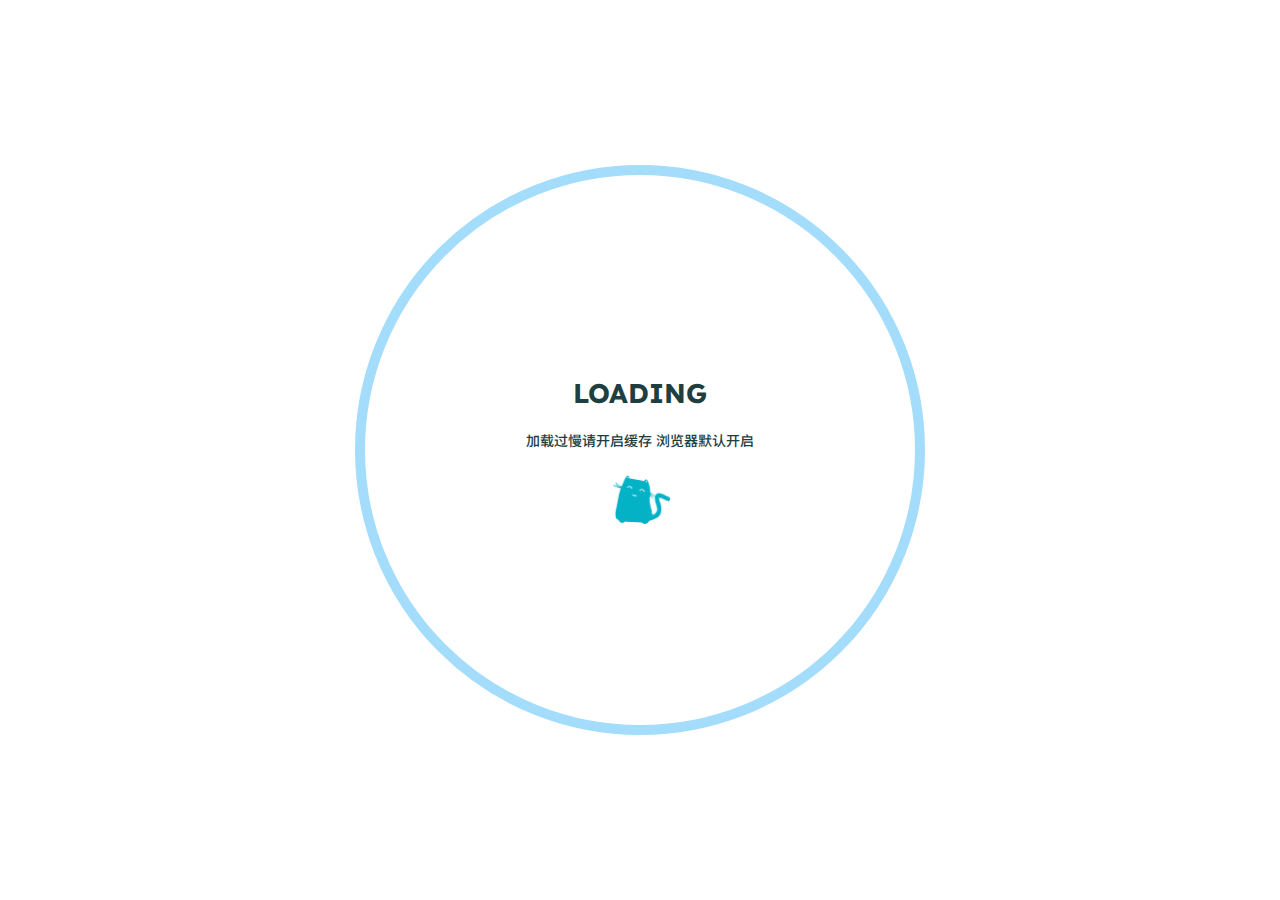
<file: archives/index.html>
<!DOCTYPE html>
<html lang="zh-CN">
<head>
    <meta charset="utf-8" />
    <title>Archives | Memory</title>
    <meta name="author" content="林立适迈" />
    <meta name="description" content="" />
    <meta name="keywords" content="" />
    <meta name="viewport" content="width=device-width, initial-scale=1.0, maximum-scale=1.0, user-scalable=0" />
    <link rel="icon" href="https://img.pixelbbs.cn/LightPicture/2024/03/1a28ae2a1cbf9656.jpg" />
    <link rel="preconnect" href="https://s4.zstatic.net" />
<script src="https://s4.zstatic.net/ajax/libs/vue/3.3.7/vue.global.prod.min.js"></script>
<link rel="stylesheet" href="https://s4.zstatic.net/ajax/libs/font-awesome/6.4.2/css/all.min.css" />
<link rel="preconnect" href="https://fonts.loli.net" />
<link rel="preconnect" href="https://gstatic.loli.net" crossorigin />
<link rel="stylesheet" href="https://fonts.loli.net/css2?family=Fira+Code:wght@400;500;600;700&family=Lexend:wght@400;500;600;700;800;900&family=Noto+Sans+SC:wght@400;500;600;700;800;900&display=swap" />
<script> const mixins = {}; </script>

<script src="https://polyfill.io/v3/polyfill.min.js?features=default"></script>


<script src="https://s4.zstatic.net/ajax/libs/highlight.js/11.9.0/highlight.min.js"></script>
<script src="https://s4.zstatic.net/ajax/libs/highlightjs-line-numbers.js/2.8.0/highlightjs-line-numbers.min.js"></script>
<link
    rel="stylesheet"
    href="https://s4.zstatic.net/ajax/libs/highlight.js/11.9.0/styles/github.min.css"
/>
<script src="/js/lib/highlight.js"></script>



<script src="/js/lib/preview.js"></script>





<link rel="stylesheet" href="/css/main.css" />

<meta name="generator" content="Hexo 7.1.1"></head>
<body>
    <div id="layout">
        <transition name="fade">
            <div id="loading" v-show="loading">
                <div id="loading-circle">
                    <h2>LOADING</h2>
                    <p>加载过慢请开启缓存 浏览器默认开启</p>
                    <img src="/images/loading.gif" />
                </div>
            </div>
        </transition>
        <div id="menu" :class="{ hidden: hiddenMenu, 'menu-color': menuColor}">
    <nav id="desktop-menu">
        <a class="title" href="/">
            <span>MEMORY</span>
        </a>
        
        <a href="/">
            <i class="fa-solid fa-house fa-fw"></i>
            <span>&ensp;Home</span>
        </a>
        
        <a href="/about">
            <i class="fa-solid fa-id-card fa-fw"></i>
            <span>&ensp;About</span>
        </a>
        
        <a href="/archives">
            <i class="fa-solid fa-box-archive fa-fw"></i>
            <span>&ensp;Archives</span>
        </a>
        
        <a href="/categories">
            <i class="fa-solid fa-bookmark fa-fw"></i>
            <span>&ensp;Categories</span>
        </a>
        
        <a href="/tags">
            <i class="fa-solid fa-tags fa-fw"></i>
            <span>&ensp;Tags</span>
        </a>
        
    </nav>
    <nav id="mobile-menu">
        <div class="title" @click="showMenuItems = !showMenuItems">
            <i class="fa-solid fa-bars fa-fw"></i>
            <span>&emsp;MEMORY</span>
        </div>
        <transition name="slide">
            <div class="items" v-show="showMenuItems">
                
                <a href="/">
                    <div class="item">
                        <div style="min-width: 20px; max-width: 50px; width: 10%">
                            <i class="fa-solid fa-house fa-fw"></i>
                        </div>
                        <div style="min-width: 100px; max-width: 150%; width: 20%">Home</div>
                    </div>
                </a>
                
                <a href="/about">
                    <div class="item">
                        <div style="min-width: 20px; max-width: 50px; width: 10%">
                            <i class="fa-solid fa-id-card fa-fw"></i>
                        </div>
                        <div style="min-width: 100px; max-width: 150%; width: 20%">About</div>
                    </div>
                </a>
                
                <a href="/archives">
                    <div class="item">
                        <div style="min-width: 20px; max-width: 50px; width: 10%">
                            <i class="fa-solid fa-box-archive fa-fw"></i>
                        </div>
                        <div style="min-width: 100px; max-width: 150%; width: 20%">Archives</div>
                    </div>
                </a>
                
                <a href="/categories">
                    <div class="item">
                        <div style="min-width: 20px; max-width: 50px; width: 10%">
                            <i class="fa-solid fa-bookmark fa-fw"></i>
                        </div>
                        <div style="min-width: 100px; max-width: 150%; width: 20%">Categories</div>
                    </div>
                </a>
                
                <a href="/tags">
                    <div class="item">
                        <div style="min-width: 20px; max-width: 50px; width: 10%">
                            <i class="fa-solid fa-tags fa-fw"></i>
                        </div>
                        <div style="min-width: 100px; max-width: 150%; width: 20%">Tags</div>
                    </div>
                </a>
                
            </div>
        </transition>
    </nav>
</div>
<transition name="fade">
    <div id="menu-curtain" @click="showMenuItems = !showMenuItems" v-show="showMenuItems"></div>
</transition>

        <div id="main" :class="loading ? 'into-enter-from': 'into-enter-active'">
            
<div id="archives">
    
    <div id="timeline-wrap" ref="timeline">
        
        <div class="timeline" data-title="text">
            <div class="timeline-tail"></div>
            <div class="timeline-content">
                <div class="item-time">2024/3/30</div>
                <a href="/text/">
                    <h3>text</h3>
                </a>
                <div class="info">
                    
                    
                </div>
            </div>
        </div>
        
    </div>
</div>

            <footer id="footer">
    <div id="footer-wrap">
        <div>
            &copy;
            2024 - 2024 Memory
            <span id="footer-icon">
                <i class="fa-solid fa-font-awesome fa-fw"></i>
            </span>
            &commat;林立适迈
        </div>
        <div>
            Based on the <a target="_blank" rel="noopener" href="https://hexo.io">Hexo Engine</a> &amp;
            <a target="_blank" rel="noopener" href="https://github.com/theme-particlex/hexo-theme-particlex">ParticleX Theme</a>
        </div>
        
    </div>
</footer>

        </div>
        
        <transition name="fade">
            <div id="preview" ref="preview" v-show="previewShow">
                <img id="preview-content" ref="previewContent" />
            </div>
        </transition>
        
    </div>
    <script src="/js/main.js"></script>
    
</body>
</html>
</file>
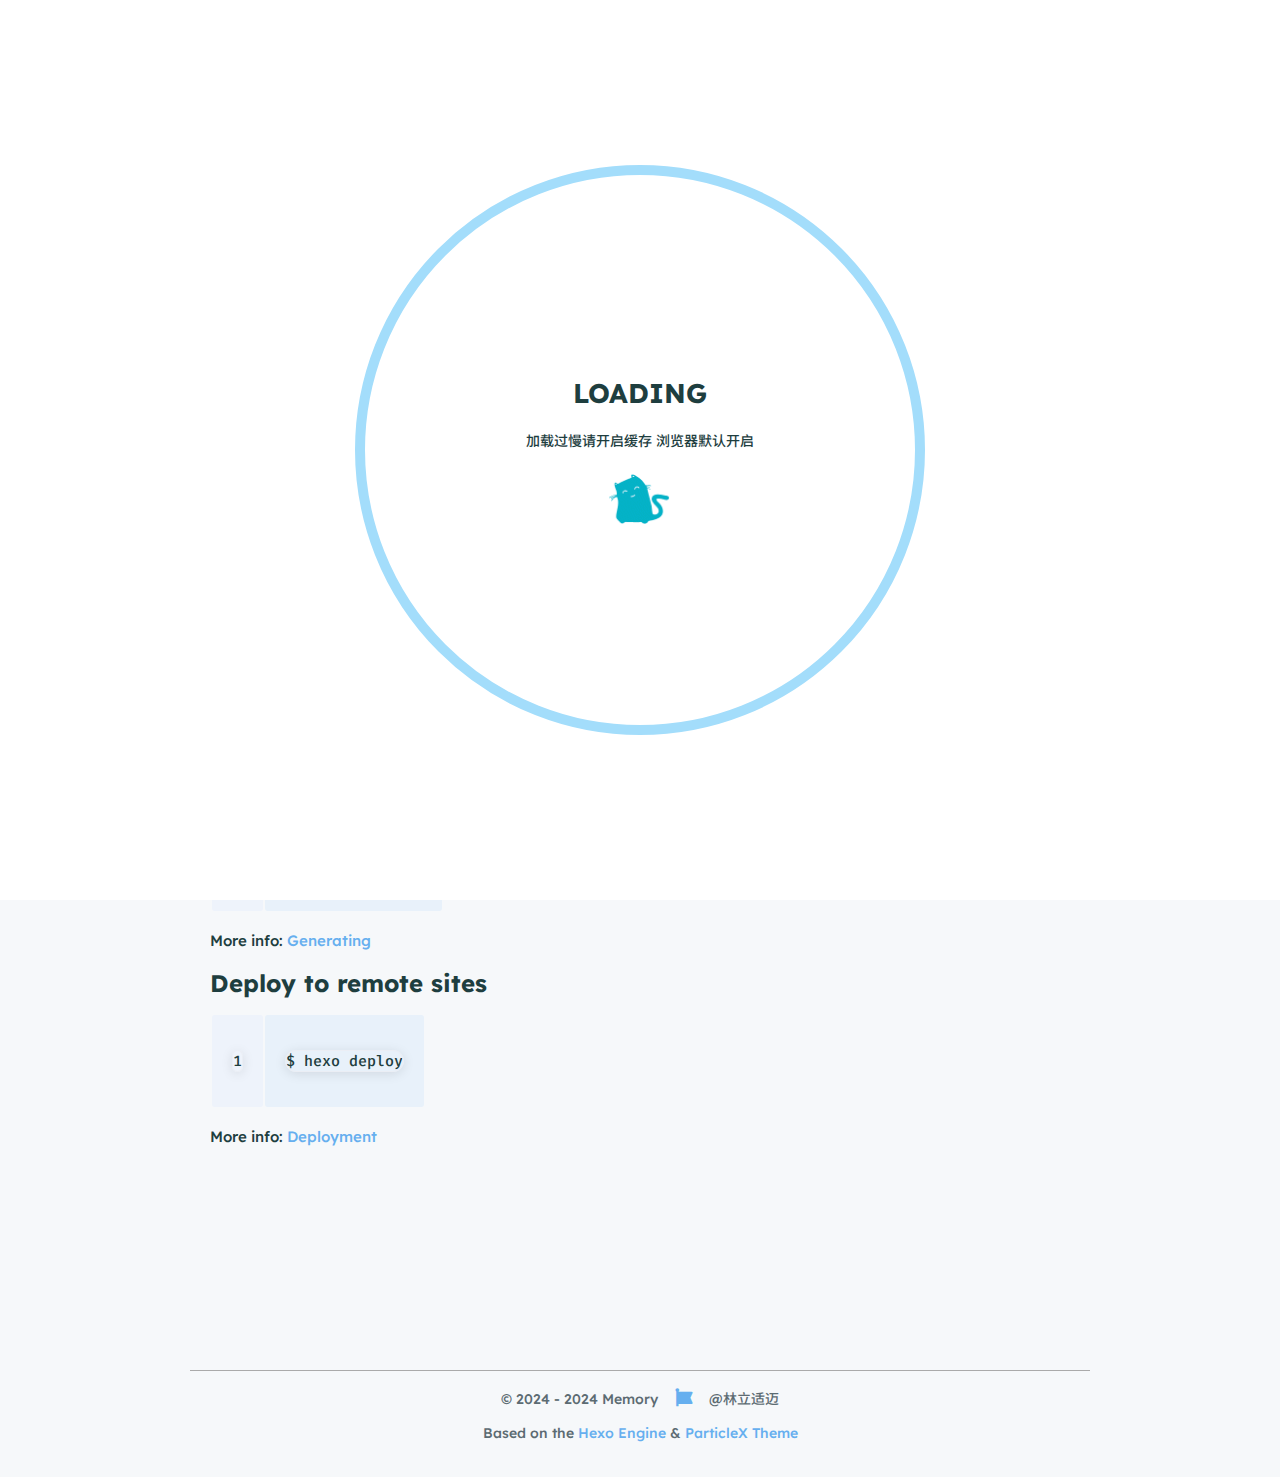
<file: hello-world/index.html>
<!DOCTYPE html>
<html lang="zh-CN">
<head>
    <meta charset="utf-8" />
    <title>Hello World | Memory</title>
    <meta name="author" content="林立适迈" />
    <meta name="description" content="" />
    <meta name="keywords" content="" />
    <meta name="viewport" content="width=device-width, initial-scale=1.0, maximum-scale=1.0, user-scalable=0" />
    <link rel="icon" href="https://img.pixelbbs.cn/LightPicture/2024/03/1a28ae2a1cbf9656.jpg" />
    <link rel="preconnect" href="https://s4.zstatic.net" />
<script src="https://s4.zstatic.net/ajax/libs/vue/3.3.7/vue.global.prod.min.js"></script>
<link rel="stylesheet" href="https://s4.zstatic.net/ajax/libs/font-awesome/6.4.2/css/all.min.css" />
<link rel="preconnect" href="https://fonts.loli.net" />
<link rel="preconnect" href="https://gstatic.loli.net" crossorigin />
<link rel="stylesheet" href="https://fonts.loli.net/css2?family=Fira+Code:wght@400;500;600;700&family=Lexend:wght@400;500;600;700;800;900&family=Noto+Sans+SC:wght@400;500;600;700;800;900&display=swap" />
<script> const mixins = {}; </script>

<script src="https://polyfill.io/v3/polyfill.min.js?features=default"></script>


<script src="https://s4.zstatic.net/ajax/libs/highlight.js/11.9.0/highlight.min.js"></script>
<script src="https://s4.zstatic.net/ajax/libs/highlightjs-line-numbers.js/2.8.0/highlightjs-line-numbers.min.js"></script>
<link
    rel="stylesheet"
    href="https://s4.zstatic.net/ajax/libs/highlight.js/11.9.0/styles/github.min.css"
/>
<script src="/js/lib/highlight.js"></script>



<script src="/js/lib/preview.js"></script>









<link rel="stylesheet" href="/css/main.css" />

<meta name="generator" content="Hexo 7.1.1"></head>
<body>
    <div id="layout">
        <transition name="fade">
            <div id="loading" v-show="loading">
                <div id="loading-circle">
                    <h2>LOADING</h2>
                    <p>加载过慢请开启缓存 浏览器默认开启</p>
                    <img src="/images/loading.gif" />
                </div>
            </div>
        </transition>
        <div id="menu" :class="{ hidden: hiddenMenu, 'menu-color': menuColor}">
    <nav id="desktop-menu">
        <a class="title" href="/">
            <span>MEMORY</span>
        </a>
        
        <a href="/">
            <i class="fa-solid fa-house fa-fw"></i>
            <span>&ensp;Home</span>
        </a>
        
        <a href="/about">
            <i class="fa-solid fa-id-card fa-fw"></i>
            <span>&ensp;About</span>
        </a>
        
        <a href="/archives">
            <i class="fa-solid fa-box-archive fa-fw"></i>
            <span>&ensp;Archives</span>
        </a>
        
        <a href="/categories">
            <i class="fa-solid fa-bookmark fa-fw"></i>
            <span>&ensp;Categories</span>
        </a>
        
        <a href="/tags">
            <i class="fa-solid fa-tags fa-fw"></i>
            <span>&ensp;Tags</span>
        </a>
        
    </nav>
    <nav id="mobile-menu">
        <div class="title" @click="showMenuItems = !showMenuItems">
            <i class="fa-solid fa-bars fa-fw"></i>
            <span>&emsp;MEMORY</span>
        </div>
        <transition name="slide">
            <div class="items" v-show="showMenuItems">
                
                <a href="/">
                    <div class="item">
                        <div style="min-width: 20px; max-width: 50px; width: 10%">
                            <i class="fa-solid fa-house fa-fw"></i>
                        </div>
                        <div style="min-width: 100px; max-width: 150%; width: 20%">Home</div>
                    </div>
                </a>
                
                <a href="/about">
                    <div class="item">
                        <div style="min-width: 20px; max-width: 50px; width: 10%">
                            <i class="fa-solid fa-id-card fa-fw"></i>
                        </div>
                        <div style="min-width: 100px; max-width: 150%; width: 20%">About</div>
                    </div>
                </a>
                
                <a href="/archives">
                    <div class="item">
                        <div style="min-width: 20px; max-width: 50px; width: 10%">
                            <i class="fa-solid fa-box-archive fa-fw"></i>
                        </div>
                        <div style="min-width: 100px; max-width: 150%; width: 20%">Archives</div>
                    </div>
                </a>
                
                <a href="/categories">
                    <div class="item">
                        <div style="min-width: 20px; max-width: 50px; width: 10%">
                            <i class="fa-solid fa-bookmark fa-fw"></i>
                        </div>
                        <div style="min-width: 100px; max-width: 150%; width: 20%">Categories</div>
                    </div>
                </a>
                
                <a href="/tags">
                    <div class="item">
                        <div style="min-width: 20px; max-width: 50px; width: 10%">
                            <i class="fa-solid fa-tags fa-fw"></i>
                        </div>
                        <div style="min-width: 100px; max-width: 150%; width: 20%">Tags</div>
                    </div>
                </a>
                
            </div>
        </transition>
    </nav>
</div>
<transition name="fade">
    <div id="menu-curtain" @click="showMenuItems = !showMenuItems" v-show="showMenuItems"></div>
</transition>

        <div id="main" :class="loading ? 'into-enter-from': 'into-enter-active'">
            <div class="article">
    <div>
        <h1>Hello World</h1>
    </div>
    <div class="info">
        <span class="date">
            <span class="icon">
                <i class="fa-solid fa-calendar fa-fw"></i>
            </span>
            2024/3/29
        </span>
        
        
    </div>
    
    <div class="content" v-pre>
        <p>Welcome to <a target="_blank" rel="noopener" href="https://hexo.io/">Hexo</a>! This is your very first post. Check <a target="_blank" rel="noopener" href="https://hexo.io/docs/">documentation</a> for more info. If you get any problems when using Hexo, you can find the answer in <a target="_blank" rel="noopener" href="https://hexo.io/docs/troubleshooting.html">troubleshooting</a> or you can ask me on <a target="_blank" rel="noopener" href="https://github.com/hexojs/hexo/issues">GitHub</a>.</p>
<h2 id="Quick-Start"><a href="#Quick-Start" class="headerlink" title="Quick Start"></a>Quick Start</h2><h3 id="Create-a-new-post"><a href="#Create-a-new-post" class="headerlink" title="Create a new post"></a>Create a new post</h3><figure class="highlight bash"><table><tr><td class="gutter"><pre><span class="line">1</span><br></pre></td><td class="code"><pre><span class="line">$ hexo new <span class="string">&quot;My New Post&quot;</span></span><br></pre></td></tr></table></figure>

<p>More info: <a target="_blank" rel="noopener" href="https://hexo.io/docs/writing.html">Writing</a></p>
<h3 id="Run-server"><a href="#Run-server" class="headerlink" title="Run server"></a>Run server</h3><figure class="highlight bash"><table><tr><td class="gutter"><pre><span class="line">1</span><br></pre></td><td class="code"><pre><span class="line">$ hexo server</span><br></pre></td></tr></table></figure>

<p>More info: <a target="_blank" rel="noopener" href="https://hexo.io/docs/server.html">Server</a></p>
<h3 id="Generate-static-files"><a href="#Generate-static-files" class="headerlink" title="Generate static files"></a>Generate static files</h3><figure class="highlight bash"><table><tr><td class="gutter"><pre><span class="line">1</span><br></pre></td><td class="code"><pre><span class="line">$ hexo generate</span><br></pre></td></tr></table></figure>

<p>More info: <a target="_blank" rel="noopener" href="https://hexo.io/docs/generating.html">Generating</a></p>
<h3 id="Deploy-to-remote-sites"><a href="#Deploy-to-remote-sites" class="headerlink" title="Deploy to remote sites"></a>Deploy to remote sites</h3><figure class="highlight bash"><table><tr><td class="gutter"><pre><span class="line">1</span><br></pre></td><td class="code"><pre><span class="line">$ hexo deploy</span><br></pre></td></tr></table></figure>

<p>More info: <a target="_blank" rel="noopener" href="https://hexo.io/docs/one-command-deployment.html">Deployment</a></p>

    </div>
    
    
    
    
    
    
    
</div>

            <footer id="footer">
    <div id="footer-wrap">
        <div>
            &copy;
            2024 - 2024 Memory
            <span id="footer-icon">
                <i class="fa-solid fa-font-awesome fa-fw"></i>
            </span>
            &commat;林立适迈
        </div>
        <div>
            Based on the <a target="_blank" rel="noopener" href="https://hexo.io">Hexo Engine</a> &amp;
            <a target="_blank" rel="noopener" href="https://github.com/theme-particlex/hexo-theme-particlex">ParticleX Theme</a>
        </div>
        
    </div>
</footer>

        </div>
        
        <transition name="fade">
            <div id="preview" ref="preview" v-show="previewShow">
                <img id="preview-content" ref="previewContent" />
            </div>
        </transition>
        
    </div>
    <script src="/js/main.js"></script>
    
    




    
</body>
</html>
</file>
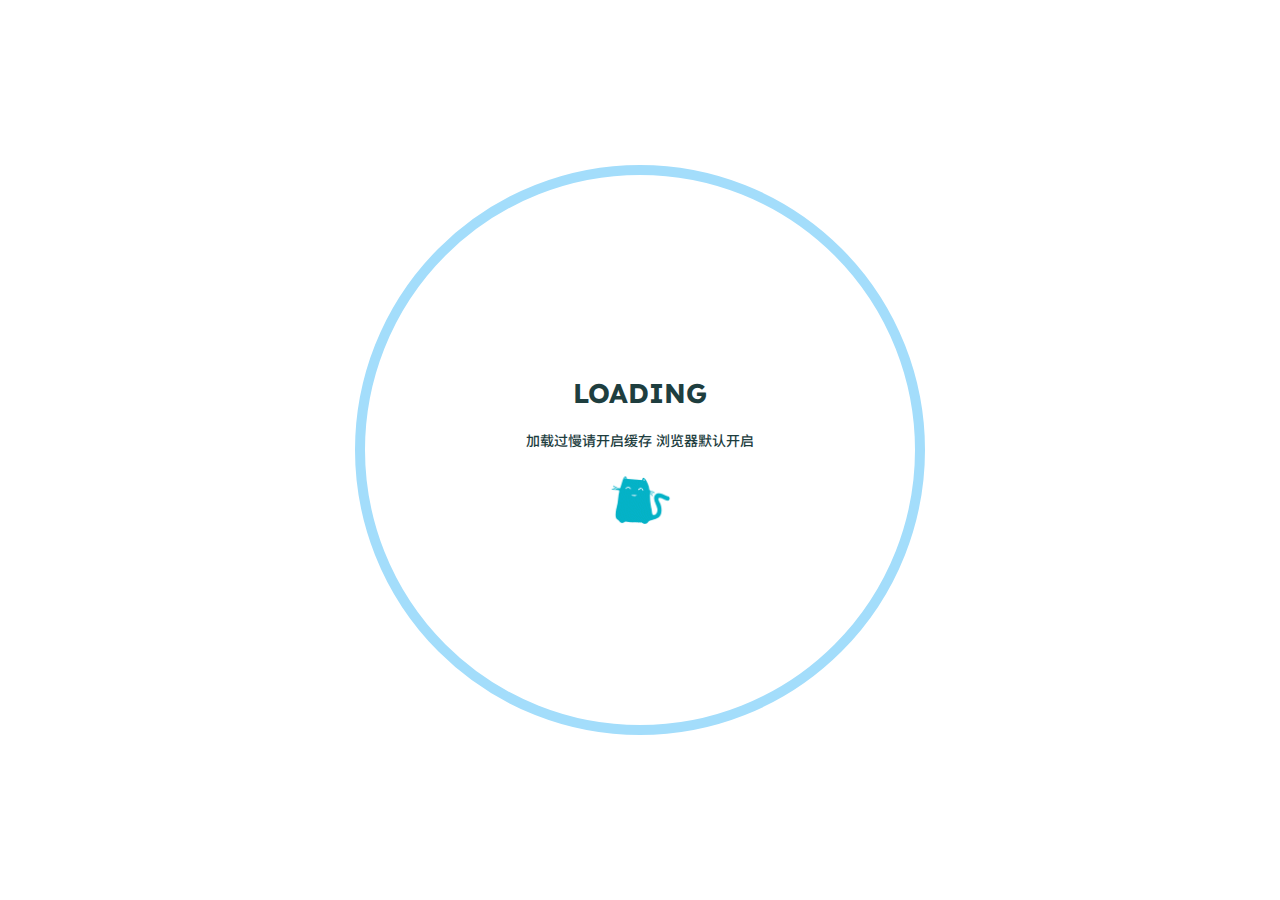
<file: text/index.html>
<!DOCTYPE html>
<html lang="zh-CN">
<head>
    <meta charset="utf-8" />
    <title>text | Memory</title>
    <meta name="author" content="林立适迈" />
    <meta name="description" content="" />
    <meta name="keywords" content="" />
    <meta name="viewport" content="width=device-width, initial-scale=1.0, maximum-scale=1.0, user-scalable=0" />
    <link rel="icon" href="https://img.pixelbbs.cn/LightPicture/2024/03/1a28ae2a1cbf9656.jpg" />
    <link rel="preconnect" href="https://s4.zstatic.net" />
<script src="https://s4.zstatic.net/ajax/libs/vue/3.3.7/vue.global.prod.min.js"></script>
<link rel="stylesheet" href="https://s4.zstatic.net/ajax/libs/font-awesome/6.4.2/css/all.min.css" />
<link rel="preconnect" href="https://fonts.loli.net" />
<link rel="preconnect" href="https://gstatic.loli.net" crossorigin />
<link rel="stylesheet" href="https://fonts.loli.net/css2?family=Fira+Code:wght@400;500;600;700&family=Lexend:wght@400;500;600;700;800;900&family=Noto+Sans+SC:wght@400;500;600;700;800;900&display=swap" />
<script> const mixins = {}; </script>

<script src="https://polyfill.io/v3/polyfill.min.js?features=default"></script>


<script src="https://s4.zstatic.net/ajax/libs/highlight.js/11.9.0/highlight.min.js"></script>
<script src="https://s4.zstatic.net/ajax/libs/highlightjs-line-numbers.js/2.8.0/highlightjs-line-numbers.min.js"></script>
<link
    rel="stylesheet"
    href="https://s4.zstatic.net/ajax/libs/highlight.js/11.9.0/styles/github.min.css"
/>
<script src="/js/lib/highlight.js"></script>



<script src="/js/lib/preview.js"></script>









<link rel="stylesheet" href="/css/main.css" />

<meta name="generator" content="Hexo 7.1.1"></head>
<body>
    <div id="layout">
        <transition name="fade">
            <div id="loading" v-show="loading">
                <div id="loading-circle">
                    <h2>LOADING</h2>
                    <p>加载过慢请开启缓存 浏览器默认开启</p>
                    <img src="/images/loading.gif" />
                </div>
            </div>
        </transition>
        <div id="menu" :class="{ hidden: hiddenMenu, 'menu-color': menuColor}">
    <nav id="desktop-menu">
        <a class="title" href="/">
            <span>MEMORY</span>
        </a>
        
        <a href="/">
            <i class="fa-solid fa-house fa-fw"></i>
            <span>&ensp;Home</span>
        </a>
        
        <a href="/about">
            <i class="fa-solid fa-id-card fa-fw"></i>
            <span>&ensp;About</span>
        </a>
        
        <a href="/archives">
            <i class="fa-solid fa-box-archive fa-fw"></i>
            <span>&ensp;Archives</span>
        </a>
        
        <a href="/categories">
            <i class="fa-solid fa-bookmark fa-fw"></i>
            <span>&ensp;Categories</span>
        </a>
        
        <a href="/tags">
            <i class="fa-solid fa-tags fa-fw"></i>
            <span>&ensp;Tags</span>
        </a>
        
    </nav>
    <nav id="mobile-menu">
        <div class="title" @click="showMenuItems = !showMenuItems">
            <i class="fa-solid fa-bars fa-fw"></i>
            <span>&emsp;MEMORY</span>
        </div>
        <transition name="slide">
            <div class="items" v-show="showMenuItems">
                
                <a href="/">
                    <div class="item">
                        <div style="min-width: 20px; max-width: 50px; width: 10%">
                            <i class="fa-solid fa-house fa-fw"></i>
                        </div>
                        <div style="min-width: 100px; max-width: 150%; width: 20%">Home</div>
                    </div>
                </a>
                
                <a href="/about">
                    <div class="item">
                        <div style="min-width: 20px; max-width: 50px; width: 10%">
                            <i class="fa-solid fa-id-card fa-fw"></i>
                        </div>
                        <div style="min-width: 100px; max-width: 150%; width: 20%">About</div>
                    </div>
                </a>
                
                <a href="/archives">
                    <div class="item">
                        <div style="min-width: 20px; max-width: 50px; width: 10%">
                            <i class="fa-solid fa-box-archive fa-fw"></i>
                        </div>
                        <div style="min-width: 100px; max-width: 150%; width: 20%">Archives</div>
                    </div>
                </a>
                
                <a href="/categories">
                    <div class="item">
                        <div style="min-width: 20px; max-width: 50px; width: 10%">
                            <i class="fa-solid fa-bookmark fa-fw"></i>
                        </div>
                        <div style="min-width: 100px; max-width: 150%; width: 20%">Categories</div>
                    </div>
                </a>
                
                <a href="/tags">
                    <div class="item">
                        <div style="min-width: 20px; max-width: 50px; width: 10%">
                            <i class="fa-solid fa-tags fa-fw"></i>
                        </div>
                        <div style="min-width: 100px; max-width: 150%; width: 20%">Tags</div>
                    </div>
                </a>
                
            </div>
        </transition>
    </nav>
</div>
<transition name="fade">
    <div id="menu-curtain" @click="showMenuItems = !showMenuItems" v-show="showMenuItems"></div>
</transition>

        <div id="main" :class="loading ? 'into-enter-from': 'into-enter-active'">
            <div class="article">
    <div>
        <h1>text</h1>
    </div>
    <div class="info">
        <span class="date">
            <span class="icon">
                <i class="fa-solid fa-calendar fa-fw"></i>
            </span>
            2024/3/30
        </span>
        
        
    </div>
    
    <div class="content" v-pre>
        
    </div>
    
    
    
    
    
    
    
</div>

            <footer id="footer">
    <div id="footer-wrap">
        <div>
            &copy;
            2024 - 2024 Memory
            <span id="footer-icon">
                <i class="fa-solid fa-font-awesome fa-fw"></i>
            </span>
            &commat;林立适迈
        </div>
        <div>
            Based on the <a target="_blank" rel="noopener" href="https://hexo.io">Hexo Engine</a> &amp;
            <a target="_blank" rel="noopener" href="https://github.com/theme-particlex/hexo-theme-particlex">ParticleX Theme</a>
        </div>
        
    </div>
</footer>

        </div>
        
        <transition name="fade">
            <div id="preview" ref="preview" v-show="previewShow">
                <img id="preview-content" ref="previewContent" />
            </div>
        </transition>
        
    </div>
    <script src="/js/main.js"></script>
    
    




    
</body>
</html>
</file>
<file: css/main.css>
#archives {
    margin: auto;
    margin-top: 100px;
    padding: 20px;
}
#archives .categories-tags {
    margin: auto;
    margin-bottom: 50px;
    max-width: 900px;
    text-align: center;
    width: 100%;
}
#archives .categories-tags span {
    display: inline-block;
    margin: 10px;
}
#archives .categories-tags span .icon {
    color: #fff;
    margin-left: 0;
    margin-right: 10px;
}
#archives .categories-tags span a {
    border: #ffffff80 1px solid;
    border-radius: 10px;
    color: #fff;
    padding: 10px 15px;
    transition: background 0.25s, border 0.25s, color 0.25s;
}
#archives .categories-tags span a:hover {
    background: #fff !important;
    border: #a5c2f5 1px solid;
    color: #5c6b72;
}
#archives .category,
#archives .tags .tag,
.article .info .category,
.article .info .tags,
.article .info .tags .tag {
    display: inline-block;
    margin-right: 10px;
}
#archives h3 {
    margin: 10px 0;
}
#crypto {
    margin: 50px 0;
}
#crypto.failure {
    border-color: #ea4a5a;
    color: #ea4a5a;
}
#crypto.failure:focus {
    box-shadow: 0 0 0 3px #ea4a5a4d;
}
#crypto.success {
    border-color: #34d058;
    color: #34d058;
}
#footer {
    font-size: 14px;
    margin-top: 150px;
    padding-bottom: 20px;
    text-align: center;
    width: 100%;
}
#footer #footer-icon {
    color: #66afef;
    display: inline-block;
    font-size: 18px;
    margin: 0 10px;
}
#footer #footer-wrap {
    border-top: 1px solid #aaa;
    color: #5c6b72;
    margin: auto;
    width: 900px;
}
#footer #footer-wrap div {
    margin: 15px;
}
#home-card {
    width: 300px;
}
#home-card #card-style {
    background: #fff;
    border: none;
    border-radius: 10px;
    box-shadow: 0 0 20px #d9d9d980;
    display: flex;
    flex-direction: column;
    max-height: 80vh;
    justify-content: center;
    overflow: auto;
    position: sticky;
    text-align: center;
    top: 10vh;
    width: 300px;
}
#home-card #card-div {
    overflow: auto;
    padding: 25px 0;
}
#home-card #card-div .avatar {
    border: #f1f1f1 solid 3px;
    border-radius: 50%;
    height: 140px;
    margin: auto;
    text-align: center;
    width: 140px;
}
#home-card #card-div .avatar img {
    border-radius: 50%;
    height: 100%;
    width: 100%;
}
#home-card #card-div .avatar:hover img {
    transform: rotate(360deg);
}
#home-card #card-div .description {
    margin: 20px auto;
    width: 85%;
}
#home-card #card-div .friend-links .friend-link {
    margin-bottom: 5px;
}
#home-card #card-div .friend-links a {
    border-radius: 5px;
    color: #5c6b72;
    display: block;
    padding: 8px 0;
}
#home-card #card-div .icon-links .icon-link {
    margin: 5px;
}
#home-card #card-div .icon-links a {
    border-radius: 5px;
    color: #5c6b72;
    font-size: 18px;
    padding: 5px;
}
#home-card #card-div .icon-links a:hover,
#home-card #card-div .friend-links a:hover,
#home-posts .page-current .page-num:hover {
    background: #66afef;
    color: #fff;
}
#home-card #card-div .icon-links,
#home-card #card-div .friend-links {
    border-top: #cdcdcd solid 1px;
    margin: 10px auto;
    padding-top: 10px;
    width: 85%;
}
#home-card #card-div .name {
    font-size: 16px;
    font-weight: bold;
    margin: 20px auto;
}
#home-head {
    display: flex;
    height: 100vh;
    width: 100vw;
}
#home-head #home-background {
    background-position: center;
    background-repeat: no-repeat;
    background-size: cover;
    height: 100vh;
    left: 0;
    position: absolute;
    top: 0;
    width: 100vw;
    z-index: -1;
}
#home-head #home-info .info {
    align-items: center;
    border-radius: 50%;
    display: flex;
    justify-content: center;
    text-align: center;
}
#home-head #home-info .loop:nth-child(1) {
    animation: loop1 10s linear infinite;
    background: #fff;
    border-radius: 38% 62% 63% 37%/41% 44% 56% 59%;
    opacity: 0.3;
    transform: rotate(30deg);
}
#home-head #home-info .loop:nth-child(2) {
    animation: loop2 15s linear infinite;
    background: #fff;
    border-radius: 38% 62% 63% 37%/41% 44% 56% 59%;
    opacity: 0.45;
    transform: rotate(60deg);
}
#home-head #home-info .loop:nth-child(3) {
    animation: loop3 10s linear infinite;
    background: #fff;
    border-radius: 38% 62% 63% 37%/41% 44% 56% 59%;
    opacity: 0.3;
    transform: rotate(90deg);
}
#home-head #home-info .loop:nth-child(4) {
    animation: loop4 15s linear infinite;
    background: #fff;
    border-radius: 38% 62% 63% 37%/41% 44% 56% 59%;
    opacity: 0.45;
    transform: rotate(120deg);
}
#home-head #home-info,
#home-posts {
    margin: auto;
}
#home-posts .page-current {
    align-items: center;
    display: flex;
    font-weight: bold;
    justify-content: center;
    margin-top: 50px;
    text-align: center;
    width: 100%;
}
#home-posts .page-current .current {
    border-radius: 5px;
    color: #da0a51;
    display: inline-block;
    height: 35px;
    line-height: 35px;
    margin: 0 7px;
    padding: 5px;
    width: 35px;
}
#home-posts .page-current .page-num,
#home-posts .page-current .page-omit {
    border-radius: 5px;
    display: inline-block;
    height: 35px;
    line-height: 35px;
    margin: 0 7px;
    padding: 5px;
    width: 35px;
}
#home-posts .page-current a {
    color: #999;
}
#home-posts .post {
    background: #fff;
    border-radius: 20px;
    box-shadow: 0 0 20px #d9d9d980;
    transition: box-shadow 0.25s, transform 0.25s;
}
#home-posts .post .category-and-date {
    color: #5c6b72;
    margin-top: 15px;
    text-align: center;
    width: 100%;
}
#home-posts .post .category-and-date .category {
    display: inline-block;
    margin-right: 25px;
}
#home-posts .post .category-and-date .category a,
#archives a,
#archives .tag-icon,
#archives .item-time,
#archives .categories-tags span a:hover .icon,
.article .info a {
    color: #5c6b72;
}
#home-posts .post .category-and-date .date,
#archives .tags,
#menu #desktop-menu a span {
    display: inline-block;
}
#home-posts .post .category-and-date .special {
    display: inline-block;
    margin-left: 25px;
}
#home-posts .post .go-post {
    background: linear-gradient(120deg, #9abbf7 0%, #ffbbf4 100%);
    border: 0;
    border-radius: 20px 0;
    bottom: -5px;
    box-shadow: 2px 2px 10px 0 #ffbbf47a;
    color: #fff;
    font-size: 14px;
    font-weight: bold;
    padding: 10px 24px;
    position: absolute;
    right: -5px;
    transition: box-shadow 0.25s ease-out, right 0.25s ease-out;
}
#home-posts .post .go-post:hover {
    box-shadow: -2px -2px 10px 0 #9abbf77a;
    right: -7px;
}
#home-posts .post .post-tags .tag {
    display: inline-block;
    font-weight: bold;
    margin-right: 10px;
}
#home-posts .post .post-tags a {
    font-size: 14px;
}
#home-posts .post .post-tags,
#archives .info,
.article .info {
    line-height: 1.7;
}
#home-posts .post-title {
    color: #66afef;
    text-align: center;
}
#home-posts .post:hover {
    box-shadow: 0 0 5px #d9d9d9;
    transform: translate(-5px, -5px);
}
#home-posts-wrap {
    background: transparent;
    border-radius: 10px;
    display: flex;
    margin: auto;
    padding: 20px;
}
#home-posts-wrap,
#archives,
.article,
#footer #footer-wrap {
    box-sizing: border-box;
}
#loading {
    align-items: center;
    background: #fff;
    display: flex;
    flex-direction: column;
    height: 100vh;
    justify-content: center;
    left: 0;
    position: fixed;
    top: 0;
    width: 100vw;
    word-break: keep-all;
    z-index: 2147483647;
}
#loading h2,
#loading p,
#loading img {
    margin: 10px;
}
#loading img {
    border-radius: 0;
    height: 50px;
}
#loading-circle {
    align-items: center;
    border: 10px solid #a3ddfb;
    border-radius: 50%;
    display: flex;
    flex-direction: column;
    height: 50vmin;
    justify-content: center;
    padding: 50px;
    text-align: center;
    width: 50vmin;
}
#main {
    margin-right: calc(100% - 100vw);
}
#menu {
    background: #92cafa;
    box-shadow: 0 -1px 10px 0 #9e9e9e4d;
    font-weight: bold;
    line-height: 50px;
    position: fixed;
    top: 0;
    transition: background 0.25s ease-out, top 0.25s ease-out;
    width: 100vw;
    z-index: 1004;
}
#menu #desktop-menu {
    height: 50px;
}
#menu #desktop-menu .title {
    color: #555;
    display: inline-block;
    margin-left: 60px;
    margin-right: 5px;
}
#menu #desktop-menu a {
    color: #555;
    display: inline-block;
    margin-left: 30px;
}
#menu #mobile-menu {
    min-height: 50px;
    text-align: center;
}
#menu #mobile-menu .items {
    padding: 10px 0 20px;
    z-index: 1002;
}
#menu #mobile-menu .items .item {
    display: flex;
    justify-content: center;
    margin: auto;
    min-width: 200px;
    width: 80%;
}
#menu #mobile-menu .items a {
    color: #555;
}
#menu #mobile-menu .title {
    color: #555;
    cursor: pointer;
    z-index: 1003;
}
#menu-curtain {
    background: #0003;
    height: 100%;
    left: 0;
    position: fixed;
    top: 0;
    width: 100%;
    z-index: 1001;
}
#menu.hidden {
    top: -50px;
}
#menu.menu-color {
    background: #0003;
}
#menu.menu-color #desktop-menu a,
#menu.menu-color #mobile-menu a,
#menu.menu-color #mobile-menu .title {
    color: #fff;
}
#preview {
    align-items: center;
    background-color: #fffc;
    display: flex;
    height: 100vh;
    justify-content: center;
    left: 0;
    position: fixed;
    top: 0;
    width: 100vw;
    z-index: 1005;
}
#preview-content {
    box-shadow: 0 0 50px 10px #d9d9d980;
    margin: auto;
    max-height: 95%;
    max-width: 95%;
}
#search-bar {
    margin-bottom: 50px;
    z-index: 1000;
}
#timeline-wrap {
    display: flex;
    flex-direction: column-reverse;
}
* {
    margin: 0;
    padding: 0;
    position: relative;
    scrollbar-color: #8ab5ff #e6efff;
    scrollbar-width: thin;
    word-wrap: break-word;
}
.article {
    font-size: 15px;
    margin: auto;
    margin-top: 100px;
    padding: 20px;
}
.article .content {
    margin: 50px 0;
}
.article .info .date {
    color: #5c6b72;
    display: inline-block;
    margin-right: 10px;
}
.code-content {
    font-size: 13px;
    line-height: 2;
    overflow: auto;
    padding: 50px 30px 20px;
    white-space: pre;
}
.comment iframe,
body::-webkit-scrollbar-track {
    border-radius: 0;
}
.content {
    transition: opacity 0.25s;
}
.content img,
.content video,
.content audio,
.content iframe {
    display: block;
    margin: 15px auto;
    max-width: 75%;
}
.copycode {
    color: #5c6b72;
    position: absolute;
    right: 0;
    top: 0;
}
.copycode i {
    padding: 15px;
    position: absolute;
    right: 0;
    top: 0;
    transition: transform 0.25s;
}
.copycode.copied i {
    transform: scale(1.25);
}
.copycode.copied i:first-child,
.copycode:not(.copied) i:last-child {
    opacity: 0;
}
.fade-enter-active,
.fade-leave-active {
    transition: opacity 0.3s;
}
.fade-enter-from,
.fade-leave-to {
    opacity: 0;
}
.hljs-ln-code {
    padding-left: 20px !important;
}
.hljs-ln-numbers {
    border-right: 1px solid #ccc;
    color: #ccc;
    padding-right: 10px !important;
    text-align: right;
    vertical-align: top;
}
.icon {
    color: #5c6b72;
    margin-right: 5px;
}
.input {
    background: #f6f8fa;
    border: 1px solid #d0d7de;
    border-radius: 50px;
    box-sizing: border-box;
    color: #000;
    display: block;
    font-size: 15px;
    height: 50px;
    text-indent: 20px;
    transition: background 0.25s, border 0.25s, box-shadow 0.25s;
    width: 100%;
}
.input:focus {
    background: #fff;
    border-color: #0969da;
    box-shadow: 0 0 0 3px #0969da4d;
    outline: none;
}
.input:hover {
    background: #fff;
}
.into-enter-active {
    transition: opacity 0.5s, transform 0.5s;
}
.into-enter-from {
    opacity: 0;
    transform: scale(1.1);
}
.katex {
    white-space: normal !important;
}
.language {
    background: linear-gradient(to right, #ed6ea0 0%, #ec8c69 100%);
    border-radius: 0 0 10px 10px;
    box-shadow: 1px 1px 0.75rem #ed6ea14d;
    color: #fff;
    font-size: 12px;
    font-weight: bold;
    left: 30px;
    padding: 10px 15px;
    position: absolute;
    top: 0;
}
.page-num,
.icon-link a,
.friend-link a {
    transition: background 0.25s, color 0.25s;
}
.page-num:hover,
.icon-link a:hover,
.friend-link a:hover,
.categories-tags a:hover,
.go-post:hover {
    opacity: 1;
}
.slide-enter-active,
.slide-leave-active {
    transition: margin-top 0.3s, opacity 0.3s;
}
.slide-enter-from,
.slide-leave-to {
    margin-top: -300px;
    opacity: 0;
}
.timeline {
    margin-bottom: 30px;
    transition: margin-top 0.5s, opacity 0.3s, visibility 0.3s;
}
.timeline-content {
    background: #fff;
    border: 1px solid #0002;
    border-radius: 3px;
    margin-left: 17.5px;
    padding: 24px;
    transition: box-shadow 0.5s;
}
.timeline-content:hover {
    box-shadow: 0 2px 8px #00000017;
}
.timeline-tail {
    background: #fff;
    border: 2px solid #a5c2f5;
    border-radius: 50%;
    height: 7px;
    position: absolute;
    width: 7px;
}
::-webkit-scrollbar {
    height: 12px;
    width: 12px;
}
::-webkit-scrollbar-thumb {
    background: #8ab5ff
        linear-gradient(
            45deg,
            #fff6 25%,
            transparent 25%,
            transparent 50%,
            #fff6 50%,
            #fff6 75%,
            transparent 75%,
            transparent
        );
    border: 3px solid #e6efff;
    border-radius: 100px;
}
::-webkit-scrollbar-track {
    background: #e6efff;
    border-radius: 100px;
}
::selection {
    background-color: #3392ff2a;
    color: unset;
}
a {
    color: #66afef;
    text-decoration: none;
}
a:hover,
.content .copycode:hover {
    opacity: 0.8;
}
audio,
button,
iframe,
img,
video,
#home-head,
#menu,
.categories-tags a,
.copycode,
.friend-link a,
.go-post,
.hljs-ln-numbers,
.icon-link a,
.katex,
.language,
.page-current {
    user-select: none;
}
b,
strong {
    font-weight: bold;
    line-height: 2.5;
}
blockquote {
    background: #d9e8ff6b;
    border-left: 3px solid #1e3e3f;
    border-radius: 3px;
    margin: 15px 0;
    overflow: auto;
    padding: 0 15px;
}
body {
    background: #f6f8fa;
    color: #1e3e3f;
    font: 500 14px Lexend, "Noto Sans SC", sans-serif;
    overflow-x: hidden;
    width: 100%;
}
code {
    background: #bddcf76b;
    border-radius: 4px;
    line-height: 2.5;
    padding: 4px 8px;
}
h1,
h2,
h3,
h4,
h5,
h6 {
    color: #1e3e3f;
    font-weight: bold;
    margin: 15px 0;
    word-break: keep-all;
}
h1 {
    font-size: 30px;
}
h2 {
    font-size: 27px;
}
h3 {
    font-size: 24px;
}
h4 {
    font-size: 21px;
}
h5 {
    font-size: 18px;
}
h6 {
    font-size: 15px;
}
hr {
    border-style: dashed none none;
    border-width: 1.5px;
}
img,
video,
audio,
iframe {
    border-radius: 10px;
}
mark {
    background: #fff13360;
    border-radius: 4px;
    color: unset;
    line-height: 2.5;
    padding: 4px 8px;
}
p,
ul,
ol {
    line-height: 1.7;
    margin: 15px 0;
}
pre {
    border: 1px solid #ebeef5;
    border-radius: 15px;
    box-shadow: 0 2px 12px 0 #0000001a;
    margin: 25px 0;
    overflow: hidden;
    white-space: normal;
}
pre,
code,
.hljs,
.input,
.language {
    font-family: "Fira Code", "Noto Sans SC", monospace;
}
table:not(.hljs-ln) {
    margin: 15px 0;
}
table:not(.hljs-ln) td:nth-child(even) {
    background: #c7e0fb4d;
}
table:not(.hljs-ln) td:nth-child(odd) {
    background: #d9e8ff4d;
}
table:not(.hljs-ln) th {
    background: #a3ddfb;
}
table:not(.hljs-ln) tr th,
table:not(.hljs-ln) tr td {
    border-radius: 3px;
    padding: 10px 20px;
}
ul li,
ol li {
    margin: 8px 0;
}
@keyframes loop1 {
    from {
        transform: rotate(30deg);
    }
    to {
        transform: rotate(390deg);
    }
}
@keyframes loop2 {
    from {
        transform: rotate(60deg);
    }
    to {
        transform: rotate(420deg);
    }
}
@keyframes loop3 {
    from {
        transform: rotate(90deg);
    }
    to {
        transform: rotate(450deg);
    }
}
@keyframes loop4 {
    from {
        transform: rotate(120deg);
    }
    to {
        transform: rotate(480deg);
    }
}
@media (min-width: 900px) {
    #home-head #home-info .info .wrap {
        padding: 25px;
    }
    #home-head #home-info .info .wrap h1 {
        font-size: 52px;
        font-weight: bold;
        margin-bottom: 10px;
    }
    #home-head #home-info .info .wrap h3 {
        font-size: 24px;
        margin: 10px 0;
    }
    #home-head #home-info .info .wrap h5 {
        font-size: 16px;
        margin: 20px 0;
    }
    #home-head #home-info .loop {
        display: inline-block;
        height: 500px;
        position: absolute;
        width: 500px;
    }
    #home-head #home-info,
    #home-head #home-info .info {
        height: 500px;
        width: 500px;
    }
    #home-posts {
        margin-right: 50px;
        width: 850px;
    }
    #home-posts .post {
        margin-bottom: 25px;
        padding: 50px;
    }
    #home-posts .post .description {
        padding: 20px 0;
    }
    #home-posts-wrap {
        max-width: 1200px;
    }
    #menu #desktop-menu {
        display: block;
    }
    #menu #mobile-menu {
        display: none;
    }
    .article,
    #archives,
    #footer #footer-wrap {
        width: 900px;
    }
    .home-posts-wrap-no-card #home-posts {
        margin: auto;
    }
    ul,
    ol {
        padding-left: 40px;
    }
}
@media (min-width: 900px) and (max-width: 1200px) {
    #home-card {
        display: none;
    }
    #home-posts {
        width: 100%;
    }
    #home-posts-wrap,
    #archives {
        width: 800px;
    }
}
@media (max-width: 900px) {
    #home-head #home-info {
        height: 350px;
        width: 350px;
    }
    #home-head #home-info .info {
        align-items: center;
        background: #ffffffa6;
        display: flex;
        height: 350px;
        justify-content: center;
        margin: auto;
        width: 350px;
    }
    #home-head #home-info .info .wrap {
        padding: 50px;
    }
    #home-head #home-info .info .wrap h1 {
        font-size: 46px;
        margin-bottom: 10px;
    }
    #home-head #home-info .info .wrap h3 {
        font-size: 20px;
        margin: 10px 0;
    }
    #home-head #home-info .info .wrap h5 {
        font-size: 14px;
        margin: 20px 0;
    }
    #home-head #home-info .loop {
        display: none;
        height: 350px;
        position: absolute;
        width: 350px;
    }
    #home-posts {
        margin: auto;
        width: 100%;
    }
    #home-posts .post {
        margin-bottom: 30px;
        padding: 20px 30px;
    }
    #home-posts .post .description {
        padding: 20px 0;
    }
    #home-posts .post .post-tags {
        padding-right: 69px;
    }
    #home-posts-wrap,
    .article,
    #archives,
    #footer #footer-wrap {
        width: 100%;
    }
    #menu #desktop-menu,
    #home-card {
        display: none;
    }
    #menu #mobile-menu {
        display: block;
    }
    ul,
    ol {
        padding-left: 20px;
    }
}
</file>
